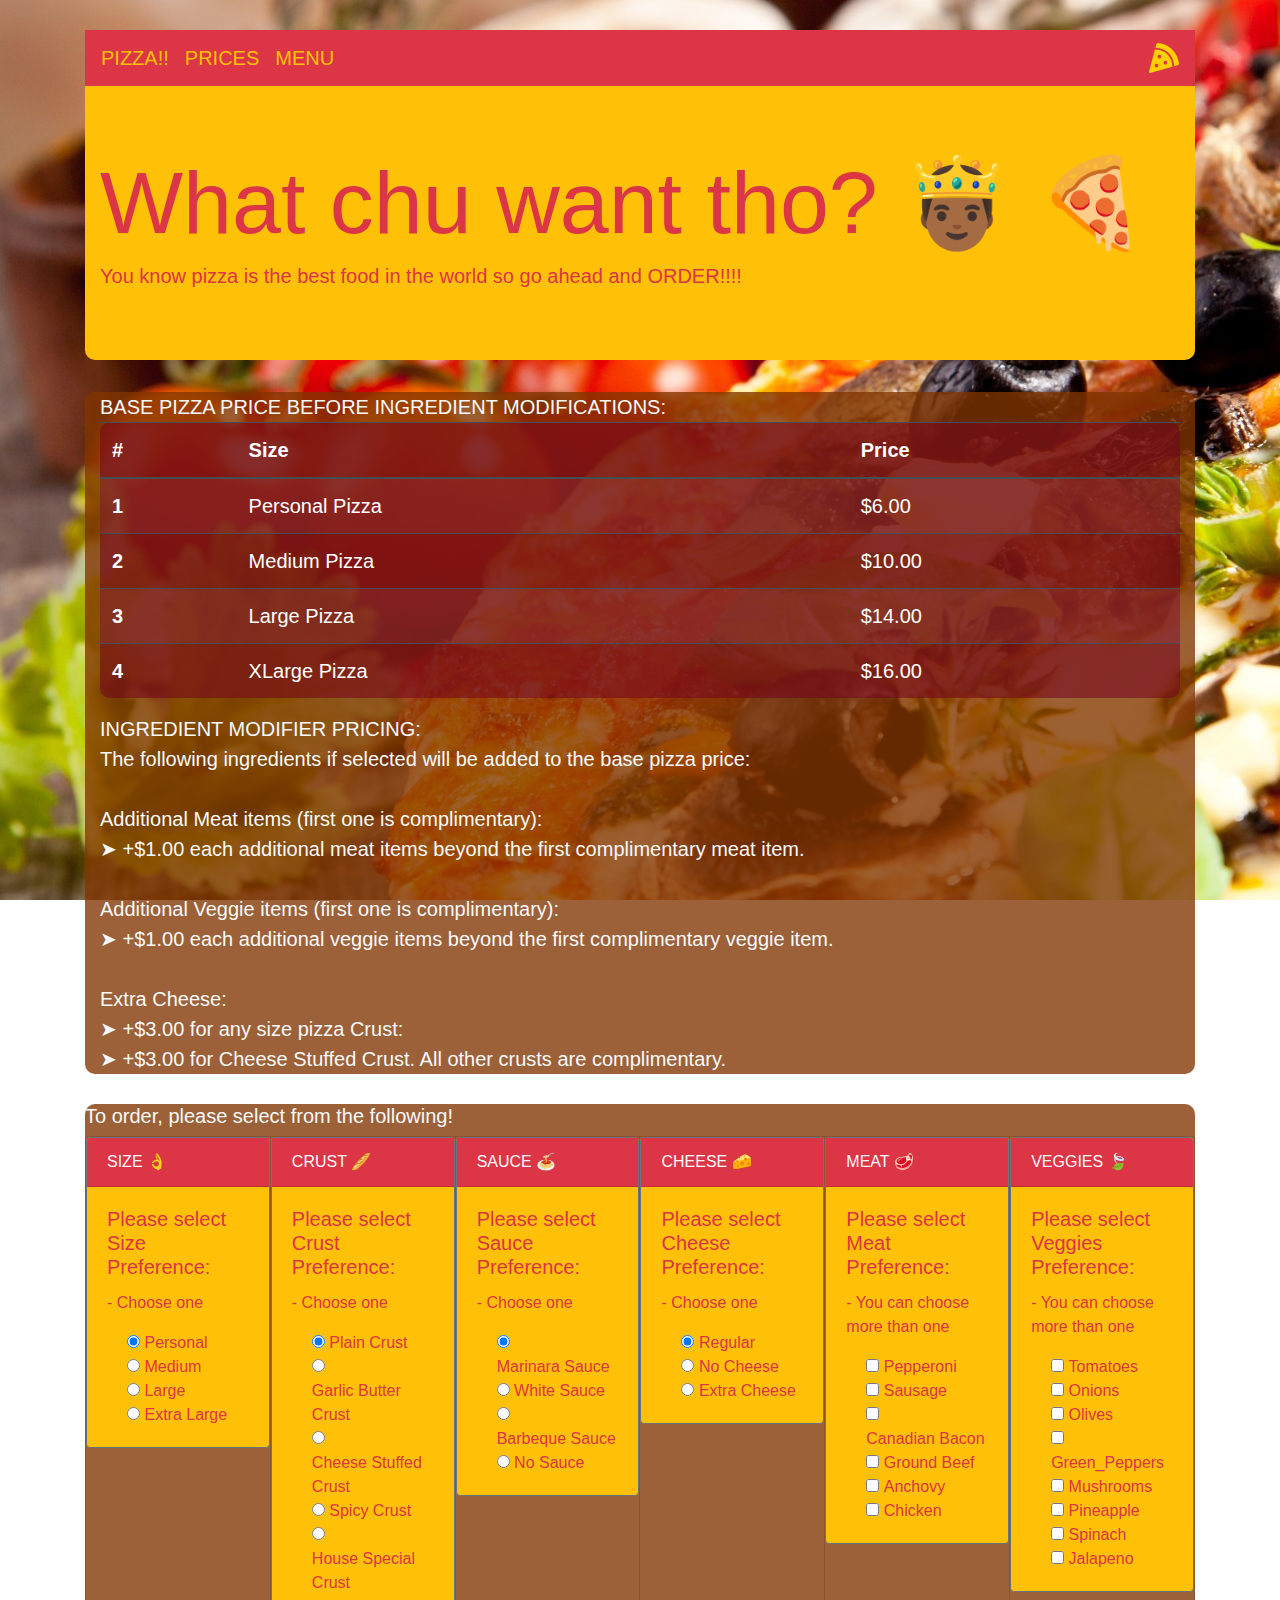
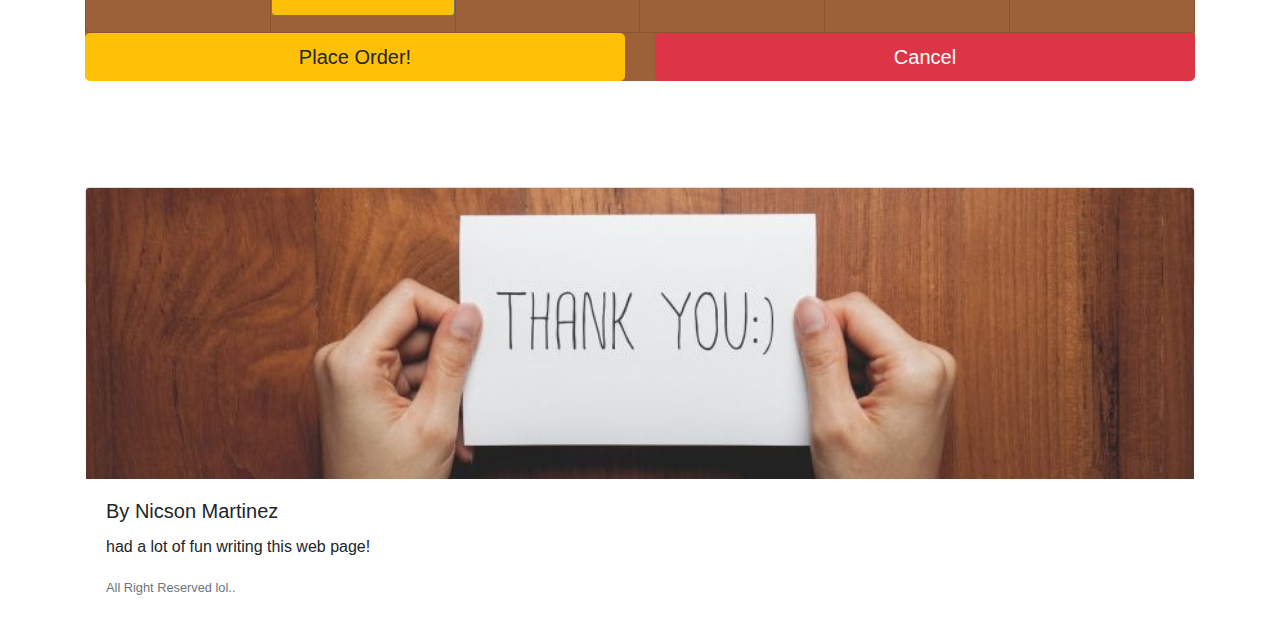
<file: Pizza_Order_Project/index.html>
<!DOCTYPE html>
<html lang="en">
<head>
    <meta charset="UTF-8">
    <meta name="viewport" content="width=device-width, initial-scale=1.0, shrink-to-fit=no">
    <meta http-equiv="X-UA-Compatible" content="ie=edge">

    <!-- Bootstrap CSS -->
    <link rel="stylesheet" href="https://stackpath.bootstrapcdn.com/bootstrap/4.3.1/css/bootstrap.min.css" integrity="sha384-ggOyR0iXCbMQv3Xipma34MD+dH/1fQ784/j6cY/iJTQUOhcWr7x9JvoRxT2MZw1T" crossorigin="anonymous">
    <!-- Local CSS -->
    <link rel="stylesheet" href="./css/style.css">
    
    <title>PIZZA!!</title>
</head>
<body>

    <!-- Full Page Container -->
    <div class="container" id="home">
        <!-- Navbar -->
        <nav class="navbar navbar-expand-lg navbar-dark bg-danger sticky-top">
            <a class="navbar-brand text-warning" href="#home">PIZZA!!</a>
            <button class="navbar-toggler" type="button" data-toggle="collapse" data-target="#navbarSupportedContent" aria-controls="navbarSupportedContent" aria-expanded="false" aria-label="Toggle navigation">
                <span class="navbar-toggler-icon"></span>
            </button>
            
            <div class="collapse navbar-collapse" id="navbarSupportedContent">
                <ul class="navbar-nav mr-auto">
                    <li class="nav-item active">
                        <a class="navbar-brand text-warning"  href="#section1">PRICES<span class="sr-only">(current)</span></a>
                    </li>
                    <li class="nav-item active">
                        <a class="navbar-brand text-warning"  href="#section2">MENU<span class="sr-only">(current)</span></a>
                    </li>
                </ul>
                <div>
                    <svg width="30" height="30" aria-hidden="true" focusable="false" data-prefix="fas" data-icon="pizza-slice" class="svg-inline--fa fa-pizza-slice fa-w-16" role="img" xmlns="http://www.w3.org/2000/svg" viewBox="0 0 512 512">
                        <path fill="currentColor" d="M158.87.15c-16.16-1.52-31.2 8.42-35.33 24.12l-14.81 56.27c187.62 5.49 314.54 130.61 322.48 317l56.94-15.78c15.72-4.36 25.49-19.68 23.62-35.9C490.89 165.08 340.78 17.32 158.87.15zm-58.47 112L.55 491.64a16.21 16.21 0 0 0 20 19.75l379-105.1c-4.27-174.89-123.08-292.14-299.15-294.1zM128 416a32 32 0 1 1 32-32 32 32 0 0 1-32 32zm48-152a32 32 0 1 1 32-32 32 32 0 0 1-32 32zm104 104a32 32 0 1 1 32-32 32 32 0 0 1-32 32z"></path>
                    </svg>
                </div>
            </div>
        </nav>
        <!-- /Navbar -->

        <!-- Jumbotron -->
        <div id="header" class="jumbotron jumbotron-fluid bg-warning">
            <div class="container">
                <h1 class="display-2 text-danger">What chu want tho? 🤴🏾 🍕</h1>
                <h3 class="lead text-danger" id="section1">You know pizza is the best food in the world so go ahead and ORDER!!!!</h3>
            </div>
        </div>
        <!-- /Jumbotron -->

        <!-- Prices Container -->
        <div class="container text-light lead" id="pricesContainer">
            BASE PIZZA PRICE BEFORE INGREDIENT MODIFICATIONS:
            <table class="table table-striped table-dark" id="prices">
                <thead>
                    <tr>
                        <th scope="col">#</th>
                        <th scope="col">Size</th>
                        <th scope="col">Price</th>
                    </tr>
                </thead>
                <tbody>
                    <tr>
                        <th scope="row">1</th>
                        <td>Personal Pizza</td>
                        <td>$6.00</td>
                    </tr>
                    <tr>
                        <th scope="row">2</th>
                        <td>Medium Pizza</td>
                        <td>$10.00</td>
                        
                    </tr>
                    <tr>
                        <th scope="row">3</th>
                        <td>Large Pizza</td>
                        <td>$14.00</td>
                    </tr>
                    <tr>
                        <th scope="row">4</th>
                        <td>XLarge Pizza</td>
                        <td>$16.00</td>
                    </tr>
                </tbody>
            </table>
            INGREDIENT MODIFIER PRICING: <br>
            The following ingredients if selected will be added to the base pizza price:<br><br>
            Additional Meat items (first one is complimentary):<br>
            ➤ +$1.00 each additional meat items beyond the first complimentary meat item.<br><br>
            Additional Veggie items (first one is complimentary):<br>
            ➤ +$1.00 each additional veggie items beyond the first complimentary veggie item.<br><br>
            Extra Cheese:<br id="section2">
            ➤ +$3.00 for any size pizza   
            Crust:<br>
            ➤ +$3.00 for Cheese Stuffed Crust. All other crusts are complimentary.<br>
        </div>
        <!-- /Prices Container -->
              
        <!-- Form -->    
        <div class="text-light" id="formContainer"> 
            <h6 class="lead">To order, please select from the following!</h6> 
            <form id="form" >

                <!-- /Card Group -->
                <div class="card-group">
                    
                    <!-- Card 1 -->
                    <div class="card">
                        <div class="card border-secondary mb-3 bg-warning" style="max-width: 18rem;" >
                            <div class="card-header bg-danger text-light" >SIZE 👌</div>
                            <div class="card-body text-danger">
                                <h5 class="card-title">Please select Size Preference: </h5>
                                <p class="card-text">- Choose one</p>

                                <!-- Size Options Radio -->
                                <div class="form-check">
                                    <input class="size" class="form-check-input" type="radio" name="size" value="Personal_Pizza" checked>
                                    <label class="form-check-label">
                                        Personal
                                    </label>
                                </div>

                                <div class="form-check">
                                    <input class="size" class="form-check-input" type="radio" name="size" value="Medium_Pizza">
                                    <label class="form-check-label">
                                        Medium
                                    </label>
                                </div>

                                <div class="form-check">
                                    <input class="size" class="form-check-input" type="radio" name="size" value="Large_Pizza">
                                    <label class="form-check-label">
                                        Large
                                    </label>
                                </div>

                                <div class="form-check">
                                    <input class="size" class="form-check-input" type="radio" name="size" value="Extra_Large_Pizza">
                                    <label class="form-check-label">
                                        Extra Large
                                    </label>
                                </div>
                                <!-- /Size Options Radio -->

                            </div>
                        </div>    
                    </div>
                    <!-- /Card 1 -->

                    <!-- Card 2 -->
                    <div class="card">
                        <div class="card border-secondary mb-3 bg-warning" style="max-width: 18rem;">
                            <div class="card-header bg-danger text-light">CRUST 🥖</div>
                            <div class="card-body text-danger">
                                <h5 class="card-title">Please select Crust Preference: </h5>
                                <p class="card-text">- Choose one</p>

                                <!-- Crust Options Radio -->
                                <div class="form-check">
                                    <input class="crust" class="form-check-input" type="radio" name="crust" value="Plain_Crust" checked>
                                    <label class="form-check-label">
                                        Plain Crust
                                    </label>
                                </div>

                                <div class="form-check">
                                    <input class="crust" class="form-check-input" type="radio" name="crust" value="Garlic_Butter_Crust">
                                    <label class="form-check-label">
                                        Garlic Butter Crust
                                    </label>
                                </div>

                                <div class="form-check">
                                    <input class="crust" class="form-check-input" type="radio" name="crust" value="Cheese_Stuffed_Crust">
                                    <label class="form-check-label">
                                        Cheese Stuffed Crust
                                    </label>
                                </div>

                                <div class="form-check">
                                    <input class="crust" class="form-check-input" type="radio" name="crust" value="Spicy_Crust">
                                    <label class="form-check-label">
                                        Spicy Crust
                                    </label>
                                </div>

                                <div class="form-check">
                                    <input class="crust" class="form-check-input" type="radio" name="crust" value="House_Special_Crust">
                                    <label class="form-check-label">
                                        House Special Crust
                                    </label>
                                </div>
                                <!-- /Crust Options Radio -->
                
                            </div>
                        </div>    
                    </div>
                    <!-- /Card 2 -->

                    <!-- Card 3 -->
                    <div class="card">
                        <div class="card border-secondary mb-3 bg-warning" style="max-width: 18rem;">
                            <div class="card-header bg-danger text-light">SAUCE 🍝</div>
                            <div class="card-body text-danger">
                                <h5 class="card-title">Please select Sauce Preference: </h5>
                                <p class="card-text">- Choose one</p>

                                <!-- Crust Options Radio -->
                                <div class="form-check">
                                    <input class="sauce" class="form-check-input" type="radio" name="sauce" value="Marinara_sauce" checked>
                                    <label class="form-check-label" >
                                        Marinara Sauce
                                    </label>
                                </div>

                                <div class="form-check">
                                    <input class="sauce" class="form-check-input" type="radio" name="sauce" value="White_sauce">
                                    <label class="form-check-label">
                                        White Sauce
                                    </label>
                                </div>

                                <div class="form-check">
                                    <input class="sauce" class="form-check-input" type="radio" name="sauce" value="Barbeque_sauce">
                                    <label class="form-check-label">
                                        Barbeque Sauce
                                    </label>
                                </div>

                                <div class="form-check">
                                    <input class="sauce" class="form-check-input" type="radio" name="sauce" value="No_Sauce">
                                    <label class="form-check-label">
                                        No Sauce
                                    </label>
                                </div>
                                <!-- /Crust Options Radio -->
                
                            </div>
                        </div>    
                    </div>
                    <!-- /Card 3 -->

                    <!-- Card 4 -->
                    <div class="card">
                        <div class="card border-secondary mb-3 bg-warning" style="max-width: 18rem;">
                            <div class="card-header bg-danger text-light">CHEESE 🧀</div>
                            <div class="card-body text-danger">
                                <h5 class="card-title">Please select Cheese Preference: </h5>
                                <p class="card-text">- Choose one</p>

                                <!-- Cheese Options Radio -->
                                <div class="form-check">
                                    <input class="cheese" class="form-check-input" type="radio" name="cheese" value="Regular" checked>
                                    <label class="form-check-label">
                                        Regular
                                    </label>
                                </div>

                                <div class="form-check">
                                    <input class="cheese" class="form-check-input" type="radio" name="cheese" value="No_Cheese">
                                    <label class="form-check-label">
                                        No  Cheese
                                    </label>
                                </div>

                                <div class="form-check">
                                    <input class="cheese" class="form-check-input" type="radio" name="cheese" value="Extra_Cheese">
                                    <label class="form-check-label">
                                        Extra Cheese
                                    </label>
                                </div>
                                <!-- /Cheese Options Radio -->

                            </div>
                        </div>    
                    </div>
                    <!-- /Card 4 -->

                    <!-- Card 5 -->
                    <div class="card">
                        <div class="card border-secondary mb-3 form-group-row bg-warning" style="max-width: 18rem;">
                            <div class="card-header bg-danger text-light">MEAT 🥩</div>
                            <div class="card-body text-danger">
                                <h5 class="card-title">Please select Meat Preference: </h5>
                                <p class="card-text">- You can choose more than one</p>

                                <!-- Meats Options Checkbox -->
                                <div class="form-check">
                                    <input class="meats" class="form-check-input" type="checkbox" name="meats" value="Pepperoni">
                                    <label class="form-check-label">
                                        Pepperoni
                                    </label>
                                </div>

                                <div class="form-check">
                                    <input class="meats" class="form-check-input" type="checkbox" name="meats" value="Sausage">
                                    <label class="form-check-label">
                                        Sausage
                                    </label>
                                </div>

                                <div class="form-check">
                                    <input class="meats" class="form-check-input" type="checkbox" name="meats" value="Canadian_Bacon">
                                    <label class="form-check-label">
                                        Canadian Bacon
                                    </label>
                                </div>

                                <div class="form-check">
                                    <input class="meats" class="form-check-input" type="checkbox" name="meats" value="Ground_Beef">
                                    <label class="form-check-label">
                                        Ground Beef
                                    </label>
                                </div>

                                <div class="form-check">
                                    <input class="meats" class="form-check-input" type="checkbox" name="meats" value="Anchovy">
                                    <label class="form-check-label">
                                        Anchovy
                                    </label>
                                </div>

                                <div class="form-check">
                                    <input class="meats" class="form-check-input" type="checkbox" name="meats" value="Chicken">
                                    <label class="form-check-label">
                                        Chicken
                                    </label>
                                </div>
                                <!-- /Meats Options Checkbox -->

                            </div>
                        </div>    
                    </div>
                    <!-- /Card 5 -->

                    <!-- Card 6 -->
                    <div class="card">
                        <div class="card border-secondary mb-3 bg-warning" style="max-width: 18rem;">
                            <div class="card-header bg-danger text-light">VEGGIES 🍃</div>
                            <div class="card-body text-danger">
                                <h5 class="card-title">Please select Veggies Preference: </h5>
                                <p class="card-text">- You can choose more than one</p>

                                <!-- Meats Options Checkbox -->
                                <div class="form-check">
                                    <input class="veggies" class="form-check-input" type="checkbox" name="veggies" value="Tomatoes">
                                    <label class="form-check-label">
                                        Tomatoes
                                    </label>
                                </div>

                                <div class="form-check">
                                    <input class="veggies" class="form-check-input" type="checkbox" name="veggies" value="Onions">
                                    <label class="form-check-label">
                                        Onions
                                    </label>
                                </div>

                                <div class="form-check">
                                    <input class="veggies" class="form-check-input" type="checkbox" name="veggies" value="Olives">
                                    <label class="form-check-label">
                                        Olives
                                    </label>
                                </div>

                                <div class="form-check">
                                    <input class="veggies" class="form-check-input" type="checkbox" name="veggies" value="Green_Peppers">
                                    <label class="form-check-label">
                                        Green_Peppers
                                    </label>
                                </div>

                                <div class="form-check">
                                    <input class="veggies" class="form-check-input" type="checkbox" name="veggies" value="Mushrooms">
                                    <label class="form-check-label">
                                        Mushrooms
                                    </label>
                                </div>

                                <div class="form-check">
                                    <input class="veggies" class="form-check-input" type="checkbox" name="veggies" value="Pineapple">
                                    <label class="form-check-label">
                                        Pineapple
                                    </label>
                                </div>

                                <div class="form-check">
                                    <input class="veggies" class="form-check-input" type="checkbox" name="veggies" value="Spinach">
                                    <label class="form-check-label">
                                        Spinach
                                    </label>
                                </div>

                                <div class="form-check">
                                    <input class="veggies" class="form-check-input" type="checkbox" name="veggies" value="Jalapeno">
                                    <label class="form-check-label">
                                        Jalapeno
                                    </label>
                                </div>
                                <!-- /Meats Options Checkbox -->

                            </div>
                        </div>    
                    </div>
                    <!-- /Card 6 -->

                </div>
                <!-- /Card Group -->

                <!-- Form Buttons -->
                <div id="controls" class="row">

                    <div class="col-sm-6">
                        <button type="button" onclick="getReceipt()" class="btn btn-warning btn-lg btn-block">Place Order!</button>
                    </div>

                    <div class="col-sm-6">
                        <button type="button" onclick="clearAll()"  class="btn btn-danger btn-lg btn-block">Cancel</button>
                    </div>

                </div>
                <!-- /Form Buttons -->

            </form>
        </div>    
        <!-- /Form -->

        <!-- Receipt -->
        <div class="container lead text-light" id="receiptId">
            
            <h2>Your&nbspReceipt:</h2>

            <div class="container">
            <div id="showText"></div>
            <div id="totalPrice"></div>
            </div>

        </div>      
        <!-- /Receipt -->


        <!-- footer -->
        <div class="card mb-3" id="footerImage">
            <img src="./images/thankyou.jpg" class="card-img-top" alt="...">
            <div class="card-body">
                <h5 class="card-title">By Nicson Martinez</h5>
                <p class="card-text"> had a lot of fun writing this web page!</p>
                <p class="card-text"><small class="text-muted">All Right Reserved lol..</small></p>
            </div>
        </div>
        <!-- /footer -->

    </div>
    <!-- /Full Page Container -->

    <!-- jQuery first, then Popper.js, then Bootstrap JS -->
    <script src="https://code.jquery.com/jquery-3.3.1.slim.min.js" integrity="sha384-q8i/X+965DzO0rT7abK41JStQIAqVgRVzpbzo5smXKp4YfRvH+8abtTE1Pi6jizo" crossorigin="anonymous"></script>
    <script src="https://cdnjs.cloudflare.com/ajax/libs/popper.js/1.14.7/umd/popper.min.js" integrity="sha384-UO2eT0CpHqdSJQ6hJty5KVphtPhzWj9WO1clHTMGa3JDZwrnQq4sF86dIHNDz0W1" crossorigin="anonymous"></script>
    <script src="https://stackpath.bootstrapcdn.com/bootstrap/4.3.1/js/bootstrap.min.js" integrity="sha384-JjSmVgyd0p3pXB1rRibZUAYoIIy6OrQ6VrjIEaFf/nJGzIxFDsf4x0xIM+B07jRM" crossorigin="anonymous"></script>
    <script src="./JS/script.js"></script>
</body>
</html>
</file>
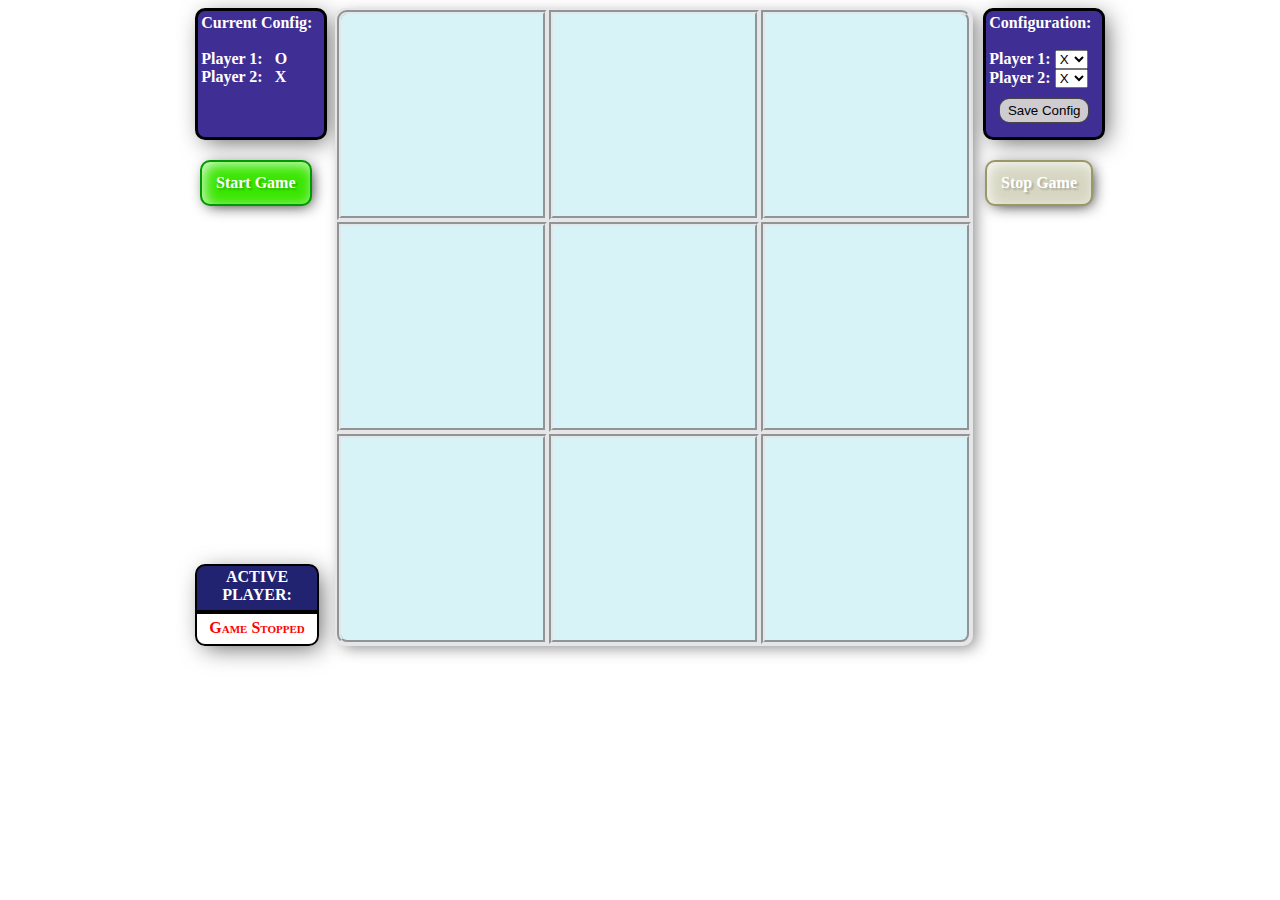
<file: TicTacToe/TicTacToe.html>
<!DOCTYPE html>
<html lang="en">
	<head>
		<title>HTML & CSS Basics Course</title>
		<META HTTP-EQUIV="Content-Type" CONTENT="text/html; charset=UTF-8">
		<meta content="width=device-width,initial-scale=1.0" name="viewport">
        <link rel="stylesheet" href="./css/game.css">
		<style></style>
	</head>
	<body id="body">
		<audio id="placeAvatar">
			<source src="./audio/placeAvatar.mp3" type="audio/mpeg">
			Your browser does not support the audio element.
		</audio>
		<audio id="winGame">
			<source src="./audio/winGame.mp3" type="audio/mpeg">
			Your browser does not support the audio element.
		</audio>
		<audio id="tieGame">
			<source src="./audio/tieGame.mp3" type="audio/mpeg">
			Your browser does not support the audio element.
		</audio>
		<audio id="diceRoll">
			<source src="./audio/diceRoll.mp3" type="audio/mpeg">
			Your browser does not support the audio element.
		</audio>
		<div id="shell">
			<div id="gameMsgBox" onclick="hideGameMsg()"><p id="gameMsg"></p></div>
			
			<div class="console_Left">
				<div class="displayBox boxLeft">
					<Strong>Current Config:</strong><br><br>
					<label>Player 1: &nbsp&nbsp<span id="p1Display">O</span></label><br>
					<label>Player 2: &nbsp&nbsp<span id="p2Display">X</span></label>
				</div>
				<div class=""><button id="btnStart" onclick="startGame()">Start Game</button></div>
				<div id="boardState"></div>
				<div id="controls">
					<div id="messageFrame">
						<p id="showHeader">ACTIVE PLAYER:</p>
						<p id="showPlayer">Game Stopped</p>
					</div>
				</div>
			</div>
			
			<table>
				<tr>
					<td>
						<div class="photo-container">
							<div id="square0" class="square" onclick="square1Animate()">
							  <div class="O"></div>
							  <div class="X"></div>
							</div>
						</div>
					</td>
					<td>
						<div class="photo-container">
							<div id="square1" class="square" onclick="square2Animate()" ondblclick="">
							  <div class="O"></div>
							  <div class="X"></div>
							</div>
						</div>
					</td>
					<td>
						<div class="photo-container">
							<div id="square2" class="square" onclick="square3Animate()">
							  <div class="O"></div>
							  <div class="X"></div>
							</div>
						</div>
					</td>
				</tr>
				<tr>
					<td>
						<div class="photo-container">
							<div id="square3" class="square" onclick="square4Animate()">
							  <div class="O"></div>
							  <div class="X"></div>
							</div>
						</div>
					</td>
					<td>
						<div class="photo-container">
							<div id="square4" class="square" onclick="square5Animate()">
							  <div class="O"></div>
							  <div class="X"></div>
							</div>
						</div>
					</td>
					<td>
						<div class="photo-container">
							<div id="square5" class="square" onclick="square6Animate()">
							  <div class="O"></div>
							  <div class="X"></div>
							</div>
						</div>
					</td>
				</tr>
				<tr>
					<td>
						<div class="photo-container">
							<div id="square6" class="square" onclick="square7Animate()">
							  <div class="O"></div>
							  <div class="X"></div>
							</div>
						</div>
					</td>
					<td>
						<div class="photo-container">
							<div id="square7" class="square" onclick="square8Animate()">
							  <div class="O"></div>
							  <div class="X"></div>
							</div>
						</div>
					</td>
					<td>
						<div class="photo-container">
							<div id="square8"  class="square" onclick="square9Animate()">
							  <div class="O"></div>
							  <div class="X"></div>
							</div>
						</div>
					</td>
				</tr>
			</table>
			
			<div class="console_Right" style="float:right;">
				<div class="displayBox boxRight">
					<Strong>Configuration:</strong><br><br>
					<label>Player 1: </label><select id="player1"><option value="X">X</option><option value="O">O</option></select><br>
					<label>Player 2: </label><select id="player2"><option value="X">X</option><option value="O">O</option></select>
					<button onclick="saveSettings()">Save Config</button>
				</div>
				<div id="controls">
					<button id="btnStop" onclick="stopGame()">Stop Game</button>
				</div>
			</div>
		</div>
		<script>
			var arrayO = document.getElementsByClassName("O");
			var arrayX = document.getElementsByClassName("X");
			for (var i=0; i<arrayO.length;i++) {
				arrayO[i].style.transform = "translateY(-100%)"; // this initializes all avatar graphics to not be visible as translateY(0%) would make them appear
			}
			for (var i=0; i<arrayX.length;i++) {
				arrayX[i].style.transform = "translateY(100%)";
			}
		</script>
		
		<script src="./js/tictactoe.js"></script>

	</body>
</html>
</file>
<file: Pizza_Order_Project/css/style.css>
body{
    background: url('../images/background.jpg');
    background-position: center;
    background-attachment: fixed;
}

#header {
    border-radius: 0px 0px 10px 10px;
}

svg{
    color: rgb(255, 208, 0);
}

#prices {
    background-color: rgba(117, 1, 30, 0.555);
    border-radius: 10px;
}

#pricesContainer, #formContainer{
    background-color: rgba(128, 53, 0, 0.781);
    border-radius: 10px;
    margin-bottom: 30px;
}

.card{
    /* made it transparent*/
    background-color: rgba(128, 53, 0, 0); 
}

#controls {
    margin-bottom: px;
}

#footerImage {
    height: 100px;
    width: 100%;
}

#home {
    margin-top: 30px;
}

#receiptId{
    opacity: 0;
    background-color: rgba(117, 1, 30, 0.863);
    border-radius: 10px;
    display: flex;
    /*height: 300px;
    width: 50%;*/
    margin-bottom: 30px;
}
</file>
<file: TicTacToe/css/game.css>
body {
	background-color: #fff;
}

#shell{
	width: 950px;
	margin: 0 auto;
}

#gameMsgBox {
	cursor: pointer;
	display: none; /*JavaScript will affect this so that it appears*/
	width: 500px;
	height: 340px;
	position: absolute; /*keep it where we want it to be regardless of browser dimentions*/
	text-align: center;
	margin: 140px 0 0 230px; /* (top, right, bottom, left) to place it exacty where we want it */
	z-index: 100; /* the higher the number, the highter the overlap*/
	background-color: rgba(232, 236, 242, .95);
	border: 2px solid #000;
	border-radius: 10px; /*round edges*/
	box-shadow: 5px 5px 25px -4px rgba(0,0,0,0.55);
}

#gameMsgBox #gameMsg { /* We are only changing the <p> tag with id="gameMsg" that is inside a <div> tag with id="gameMsgBox"*/ 
	cursor: pointer; /*changes the cursur from the arrow to the hand with the index finger, to let the player know it is something they can click on*/
	margin: 4% auto;
	text-align: center;
	color: darkblue;
	font-weight: bold;
	font-family:; /*he wasn't sure of what to do*/
	font-size: 45px; /*Affect font-size*/
}

table {
	width: 620px;
	margin: 0 auto; /*centers the table*/
	box-shadow: 5px 4px 15px -2px rgba(0,0,0,0.45);
	border-radius: 10px;
	float: left; /* used this so that cells appear side by side*/
	background-color: #e5e6e8;
}
td { /*tr is table-row, td is table data, th is table header (usually insisde tr tags, a row on top of the table)*/
	/*This css represents each cell*/
	height: 200px;
	width: 200px;
	position: relative; /*means that it meakes anything iside the <td> tags */
	overflow: hidden; /*Saying that anything outside of the perimeter of the square would be invisible*/
	cursor: pointer; 
	border-width: 4px; 
	border-style: groove; 
	border-color: #e5e6e8; 
}
table tr:nth-child(-n+3) td:nth-child(-n+3){ /*This is working with arrays of items*/
	background-color: #d7f3f7;
}
table tr:nth-child(-n+3) td:nth-child(-n+3):hover { 
	background-color: #e5fbff;
}
/* Below he is enhancing each corner of each box, (wether a specific corner of a cell is sharp or round) */
table tr:nth-child(1) td:nth-child(1){ /* The first table-row, the first box in that row */
	border-radius: 10px 0px 0px 0px; 
}
table tr:nth-child(1) td:nth-child(3){ /* The first table-row, the third box in that row */
	border-radius: 0px 10px 0px 0px;
}
table tr:nth-child(3) td:nth-child(3){ /* The third table-row, the third box in that row */
	border-radius: 0px 0px 10px 0px;
}
table tr:nth-child(3) td:nth-child(1){ /* The third table-row, the first box in that row */
	border-radius: 0px 0px 0px 10px;
}
.photo-container {
	height: 200px;
	width: 200px;
	text-align: center;
}

.O {
	transition: transform .3s;	/*Takes .3 seconds for it to move from up, down to the cell */
	opacity: 1;					
	position: absolute;	/* it is absolute(doesn't move), relative to its parent element (if the parent element moves,the O moves with it?) */
	background-image: url("../images/avatarO.gif");
	width:200px;
	height:200px;
	transform: translateY(-100%); /*javascript code will be changing this value*/
}
.X {
	transition: transform .3s; /*Takes .3 seconds for it to move from down, up to the cell */
	opacity: 1;
	background-image: url("../images/avatarX.gif");
	width:200px;
	height:200px;
	transform: translateY(100%); /*javascript code will be changing this value*/
}

.console_Left {
	width: 160px;
	height: 600px;
	margin: 0px 0px 0px 10px;
	float: left; /* so it its floted side by side with other elements..*/
}

.console_Right {
	width: 140px;
	height: 600px;
	margin: 0px auto;
	float: left;
}

.displayBox { /* this affects class="displayBox boxLeft" & class="displayBox boxRight" */
	background-color: rgba(53, 35, 142, .95);
	color: white;
	font-weight: bold;
	border: 3px solid black;
	padding: 2%;
	box-shadow: 5px 5px 25px -4px rgba(0,0,0,0.65);
	border-radius: 10px;
}

.displayBox:hover {
	background-color: rgba(53, 35, 142, .88);
}

.boxLeft { /* this affects class="displayBox boxLeft"  but not class="displayBox boxRight" */
	float: left;
	margin: 0px 0px 0px 20px;
	width: 120px;
	height: 120px;
}

.boxRight { /* this affects class="displayBox boxRight" but not class="displayBox boxLeft" */
	float: right;
	margin: 0px 10px 0px 0px;
	width: 110px;
	height: 120px;
}

.boxRight>button { /* This is saying the button tag found in class="boxRight" */
	cursor: pointer;
	margin: 10px 0px 10px 10px;
	width: 90px;
	height: 25px;
	background-color: rgba(214, 212, 212,.95);
	border: 1px solid rgba(0,0,0,0.65);
	border-radius: 10px;
}

.boxRight>button:hover {
	background-color: rgba(237, 234, 234, .95);
	border: 1px solid rgba(0,0,0,0.85);
	box-shadow: 3px 3px 15px -4px rgba(0,0,0,0.65);
	border-radius: 10px;
}

#controls {
	width: 200px;
	float: center;
	margin: 0 auto;
}

#showHeader {
	font-variant: small-caps;
	color: white;
	width: 120px;
	height: 40px;
	font-weight: bold;
	text-align: center;
	padding: 2px 0px 2px 0px;
	margin: 0px 0px 0px 0px;
	background-color: #212270;
	border: 2px solid black;
	border-radius: 10px 10px 0px 0px;
}

#showPlayer {
	font-variant: small-caps;
	color: red;
	font-weight: bold;
	width: 120px;
	height: 20px;
	text-align: center;
	margin: 0px 0px 0px 0px;
	padding: 5px 0px 5px 0px;
	border: 2px solid black;
	border-radius: 0px 0px 10px 10px;
}

#messageFrame {
	width: 124px;
	height: 82px;
	text-align: center;
	margin: 358px 0px 0px 20px;
	box-shadow: 5px 5px 25px -4px rgba(0,0,0,0.65);
	border-radius: 10px;
}

/* Note: This will hold some data for us so that it can be manipulated by a  javascript code*/
#boardState {
	display: none; /*Change to display: block if we wanna see the string separated by commas (done to keep track of the game in js)*/
	font-size: 10px;
	margin: 10px auto;
	float:left;
}

#btnStart {
    cursor: pointer;
    font-family: Tahoma;
    font-size: 1em;
    font-weight: bold;
    color: #fff;
    text-shadow: 2px 2px 2px rgba(0, 0, 0, 0.2);
    border: 2px solid rgb(0, 153, 0);
    background-color: rgb(57, 230, 0);
    margin: 20px 0px 0px 25px;
    padding: 12px 14px 12px 14px;
    box-shadow: inset 3px 3px 15px -2px rgba(255,255,255,0.95), 3px 3px 15px -4px rgba(0,0,0,0.95);
    border-radius: 10px;
}

#btnStart:hover {
    border: 2px solid rgb(19, 77, 0);
    background-color: rgb(0, 204, 0);
    box-shadow: inset 3px 3px 15px -2px rgba(0,0,0,0.65);
    transition-property: background box-shadow;
    transition: 0.2s;
    transition-timing-function: ease-in-out;
}

#btnStop {
    cursor: pointer;
    font-family: Tahoma;
    font-size: 1em;
    font-weight: bold;
    color: #fff;
    text-shadow: 2px 2px 2px rgba(0, 0, 0, 0.2);
    border: 2px solid rgb(204, 0, 0);
    background-color: rgb(255, 51, 51);
    margin: 20px 0px 0px 10px;
    padding: 12px 14px 12px 14px;
    box-shadow: inset 3px 3px 15px -2px rgba(255,255,255,0.95), 3px 3px 15px -4px rgba(0,0,0,0.95);
    border-radius: 10px;
}

#btnStop:hover {
    border: 2px solid rgb(19, 77, 0);
    background-color: rgb(255, 0, 0);
    box-shadow: inset 3px 3px 15px -2px rgba(0,0,0,0.65);
    transition-property: background box-shadow;
    transition: 0.2s;
    transition-timing-function: ease-in-out;
}
</file>
